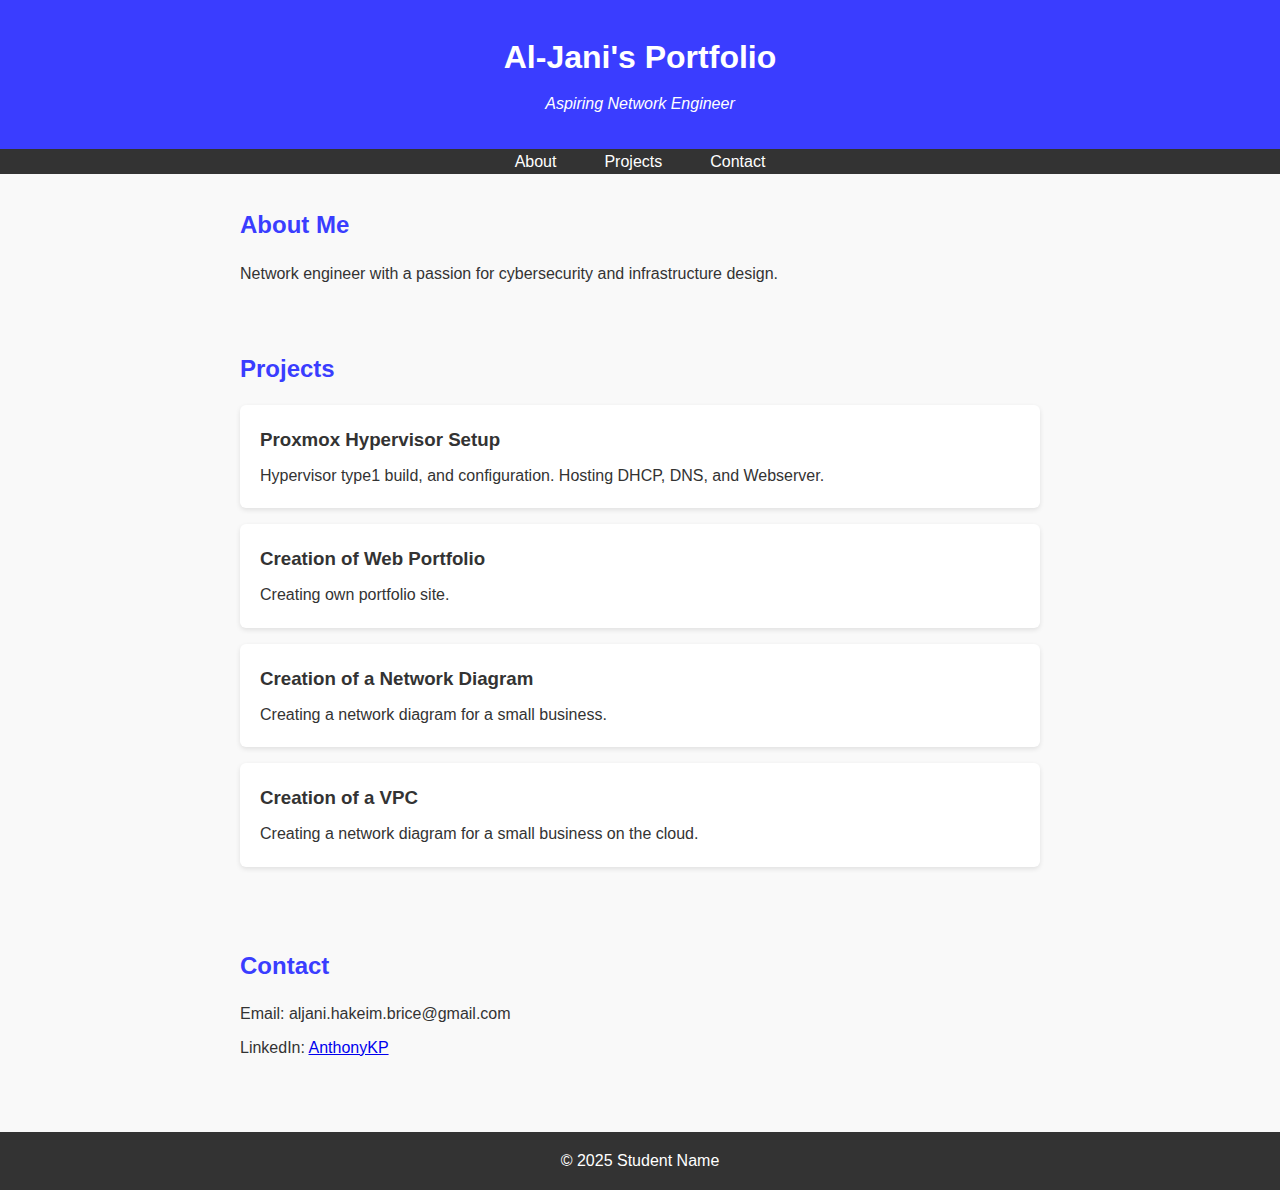
<file: index.html>
<!DOCTYPE html>
<html lang="en">
<head>
  <meta charset="UTF-8">
  <title>Al-Jani's Portfolio</title>
  <link rel="stylesheet" href="styles.css">
</head>
<body>
  <!-- Header -->
  <header>
    <h1>Al-Jani's Portfolio</h1>
    <p>Aspiring Network Engineer</p>
  </header>

  <!-- Navigation -->
  <nav>
    <ul>
      <li><a href="#about">About</a></li>
      <li><a href="#projects">Projects</a></li>
      <li><a href="#contact">Contact</a></li>
    </ul>
  </nav>

  <!-- About Section -->
  <section id="about">
    <h2>About Me</h2>
    <p>Network engineer with a passion for cybersecurity and infrastructure design.</p>
  </section>

  <!-- Projects Section -->
  <section id="projects">
    <h2>Projects</h2>
    <article>
      <a class="project-link" href="projects/proxmox.html" aria-label="Proxmox Hypervisor Setup details">
        <h3>Proxmox Hypervisor Setup</h3>
        <p>Hypervisor type1 build, and configuration. Hosting DHCP, DNS, and Webserver.</p>
      </a>
    </article>
    <article>
      <a class="project-link" href="projects/portfolio.html" aria-label="Creation of Web Portfolio details">
        <h3>Creation of Web Portfolio</h3>
        <p>Creating own portfolio site.</p>
      </a>
    </article>
    <article>
      <a class="project-link" href="projects/diagram.html" aria-label="Creation of a Network Diagram details">
        <h3>Creation of a Network Diagram</h3>
        <p>Creating a network diagram for a small business.</p>
      </a>
    </article>
    <article>
      <a class="project-link" href="projects/vpc.html" aria-label="Creation of a VPC details">
        <h3>Creation of a VPC</h3>
        <p>Creating a network diagram for a small business on the cloud.</p>
      </a>
    </article>
  </section>

  <!-- Contact Section -->
  <section id="contact">
    <h2>Contact</h2>
    <p>Email: aljani.hakeim.brice@gmail.com</p>
    <p>LinkedIn: <a href="https://www.linkedin.com">AnthonyKP</a></p>
  </section>

  <!-- Footer -->
  <footer>
    <p>&copy; 2025 Student Name</p>
  </footer>
</body>
</html>
</file>
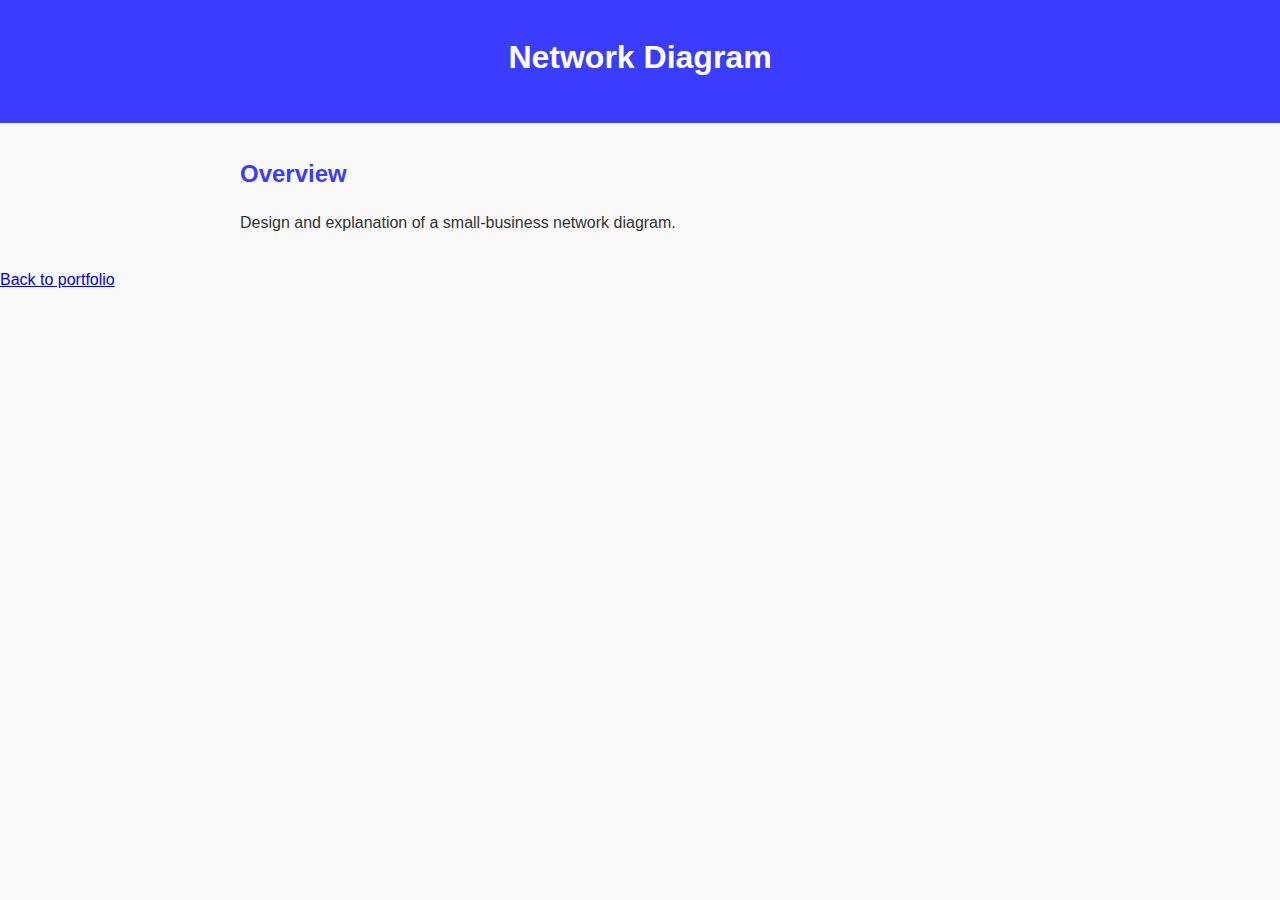
<file: projects/diagram.html>
<!DOCTYPE html>
<html lang="en">
<head>
  <meta charset="utf-8">
  <title>Network Diagram</title>
  <link rel="stylesheet" href="../styles.css">
</head>
<body>
  <header>
    <h1>Network Diagram</h1>
  </header>
  <main>
    <section>
      <h2>Overview</h2>
      <p>Design and explanation of a small-business network diagram.</p>
    </section>
    <p><a href="../index.html">Back to portfolio</a></p>
  </main>
</body>
</html>
</file>
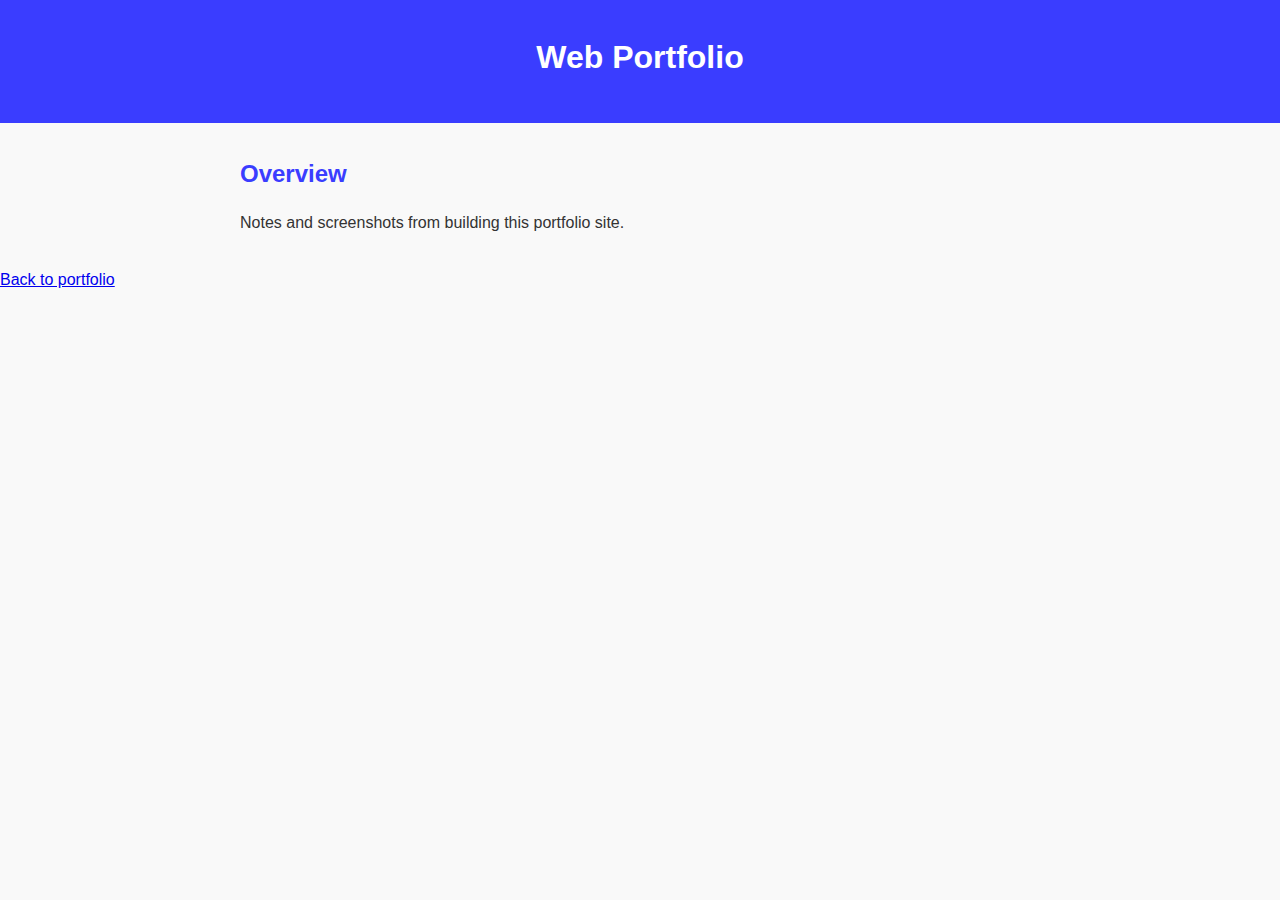
<file: projects/portfolio.html>
<!DOCTYPE html>
<html lang="en">
<head>
  <meta charset="utf-8">
  <title>Web Portfolio Project</title>
  <link rel="stylesheet" href="../styles.css">
</head>
<body>
  <header>
    <h1>Web Portfolio</h1>
  </header>
  <main>
    <section>
      <h2>Overview</h2>
      <p>Notes and screenshots from building this portfolio site.</p>
    </section>
    <p><a href="../index.html">Back to portfolio</a></p>
  </main>
</body>
</html>
</file>
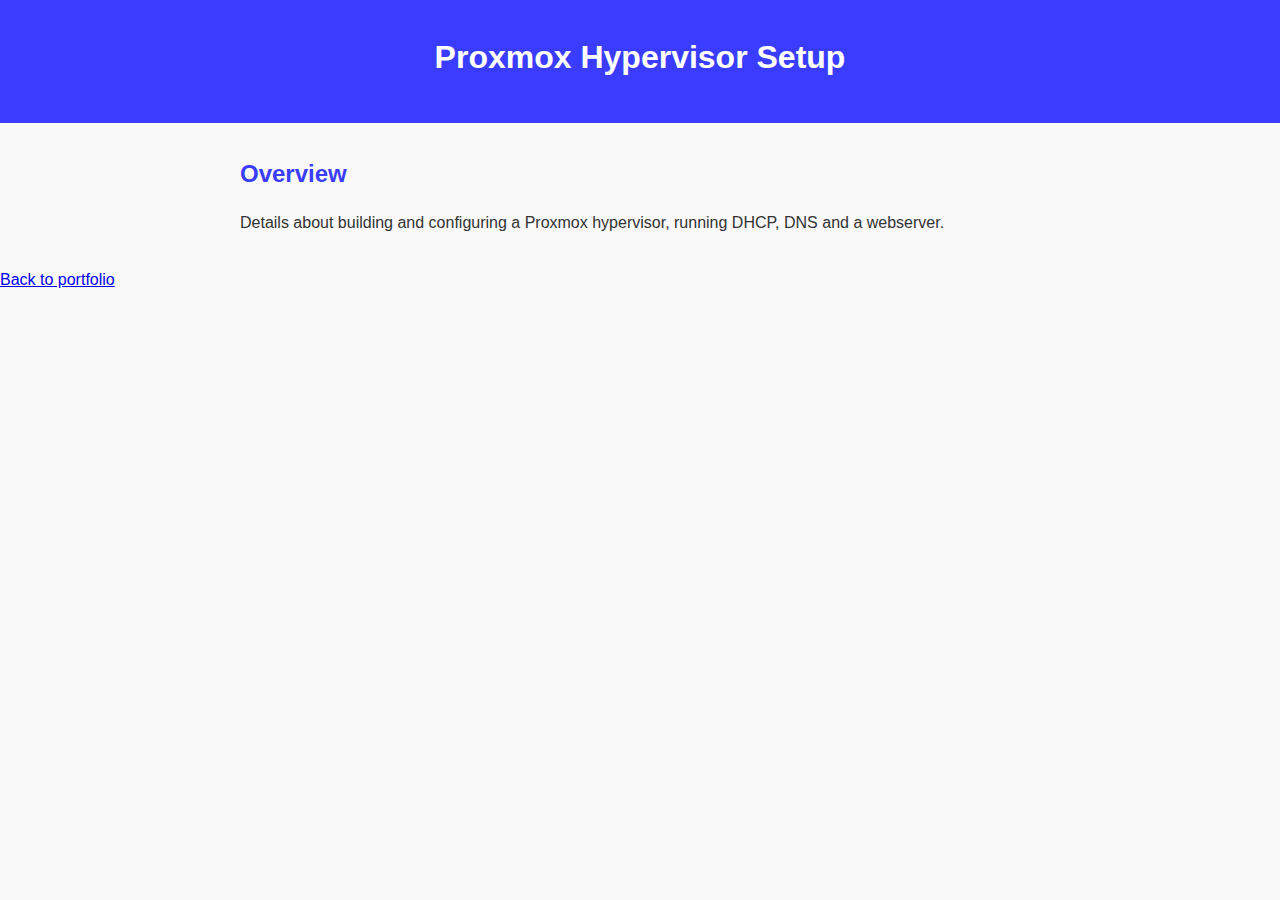
<file: projects/proxmox.html>
<!DOCTYPE html>
<html lang="en">
<head>
  <meta charset="utf-8">
  <title>Proxmox Hypervisor Setup</title>
  <link rel="stylesheet" href="../styles.css">
</head>
<body>
  <header>
    <h1>Proxmox Hypervisor Setup</h1>
  </header>
  <main>
    <section>
      <h2>Overview</h2>
      <p>Details about building and configuring a Proxmox hypervisor, running DHCP, DNS and a webserver.</p>
    </section>
    <p><a href="../index.html">Back to portfolio</a></p>
  </main>
</body>
</html>
</file>
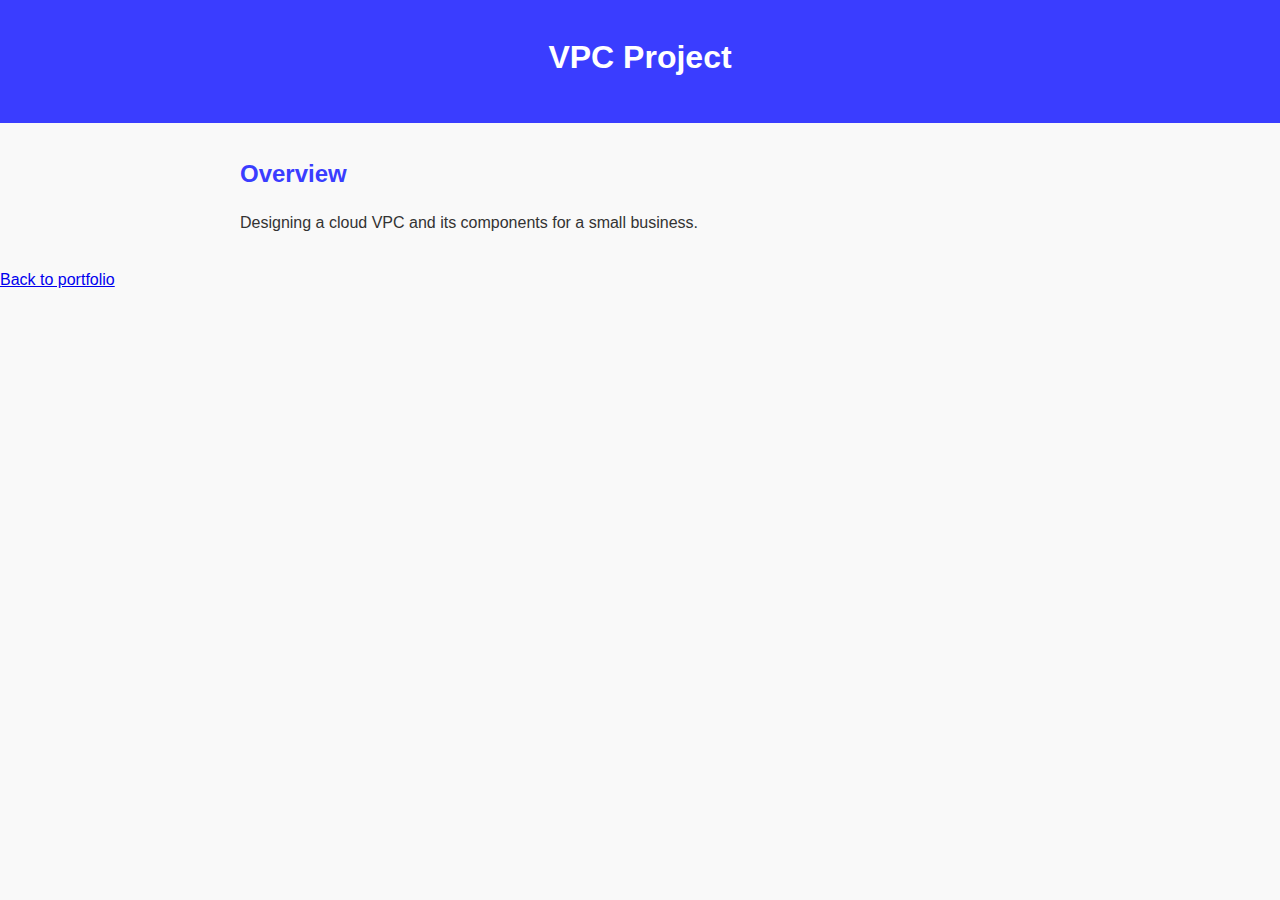
<file: projects/vpc.html>
<!DOCTYPE html>
<html lang="en">
<head>
  <meta charset="utf-8">
  <title>VPC Project</title>
  <link rel="stylesheet" href="../styles.css">
</head>
<body>
  <header>
    <h1>VPC Project</h1>
  </header>
  <main>
    <section>
      <h2>Overview</h2>
      <p>Designing a cloud VPC and its components for a small business.</p>
    </section>
    <p><a href="../index.html">Back to portfolio</a></p>
  </main>
</body>
</html>
</file>
<file: styles.css>
/* Reset some default browser styles */
body, h1, h2, h3, p, ul {
  margin: 0;
  padding: 0;
}

/* Global styles */ 
body {
  font-family: Arial, sans-serif;
  line-height: 1.6;
  background-color: #f9f9f9;
  color: #333;
}

/* Header */
header {
  background: #3a3dff;
  color: white;
  text-align: center;
  padding: 2rem 1rem;
}

header h1 {
  margin-bottom: 0.5rem;
}

header p {
  font-style: italic;
}

/* Navigation */
nav {
  background: #333;
}

nav ul {
  list-style: none;
  display: flex;
  justify-content: center;
}

nav ul li {
  margin: 0 1rem;
}

nav ul li a {
  color: white;
  text-decoration: none;
  padding: 0.5rem;
  transition: background 0.3s;
}

nav ul li a:hover {
  background: #3a3dff;
  border-radius: 4px;
}

/* Sections */
section {
  padding: 2rem;
  max-width: 800px;
  margin: auto;
}

section h2 {
  margin-bottom: 1rem;
  color: #3a3dff;
}

/* Projects */
article {
  background: white;
  padding: 1rem;
  margin-bottom: 1rem;
  border-radius: 6px;
  box-shadow: 0 2px 5px rgba(0,0,0,0.1);
}

article h3 {
  margin-bottom: 0.5rem;
}

/* Make project article links fill the card and remove default link styles */
.project-link {
  display: block;
  color: inherit;
  text-decoration: none;
  padding: 0.25rem;
}

.project-link:hover {
  background: rgba(58,61,255,0.05);
}

/* Contact */
#contact p {
  margin-bottom: 0.5rem;
}

/* Footer */
footer {
  text-align: center;
  background: #333;
  color: white;
  padding: 1rem;
  margin-top: 2rem;
}
</file>
